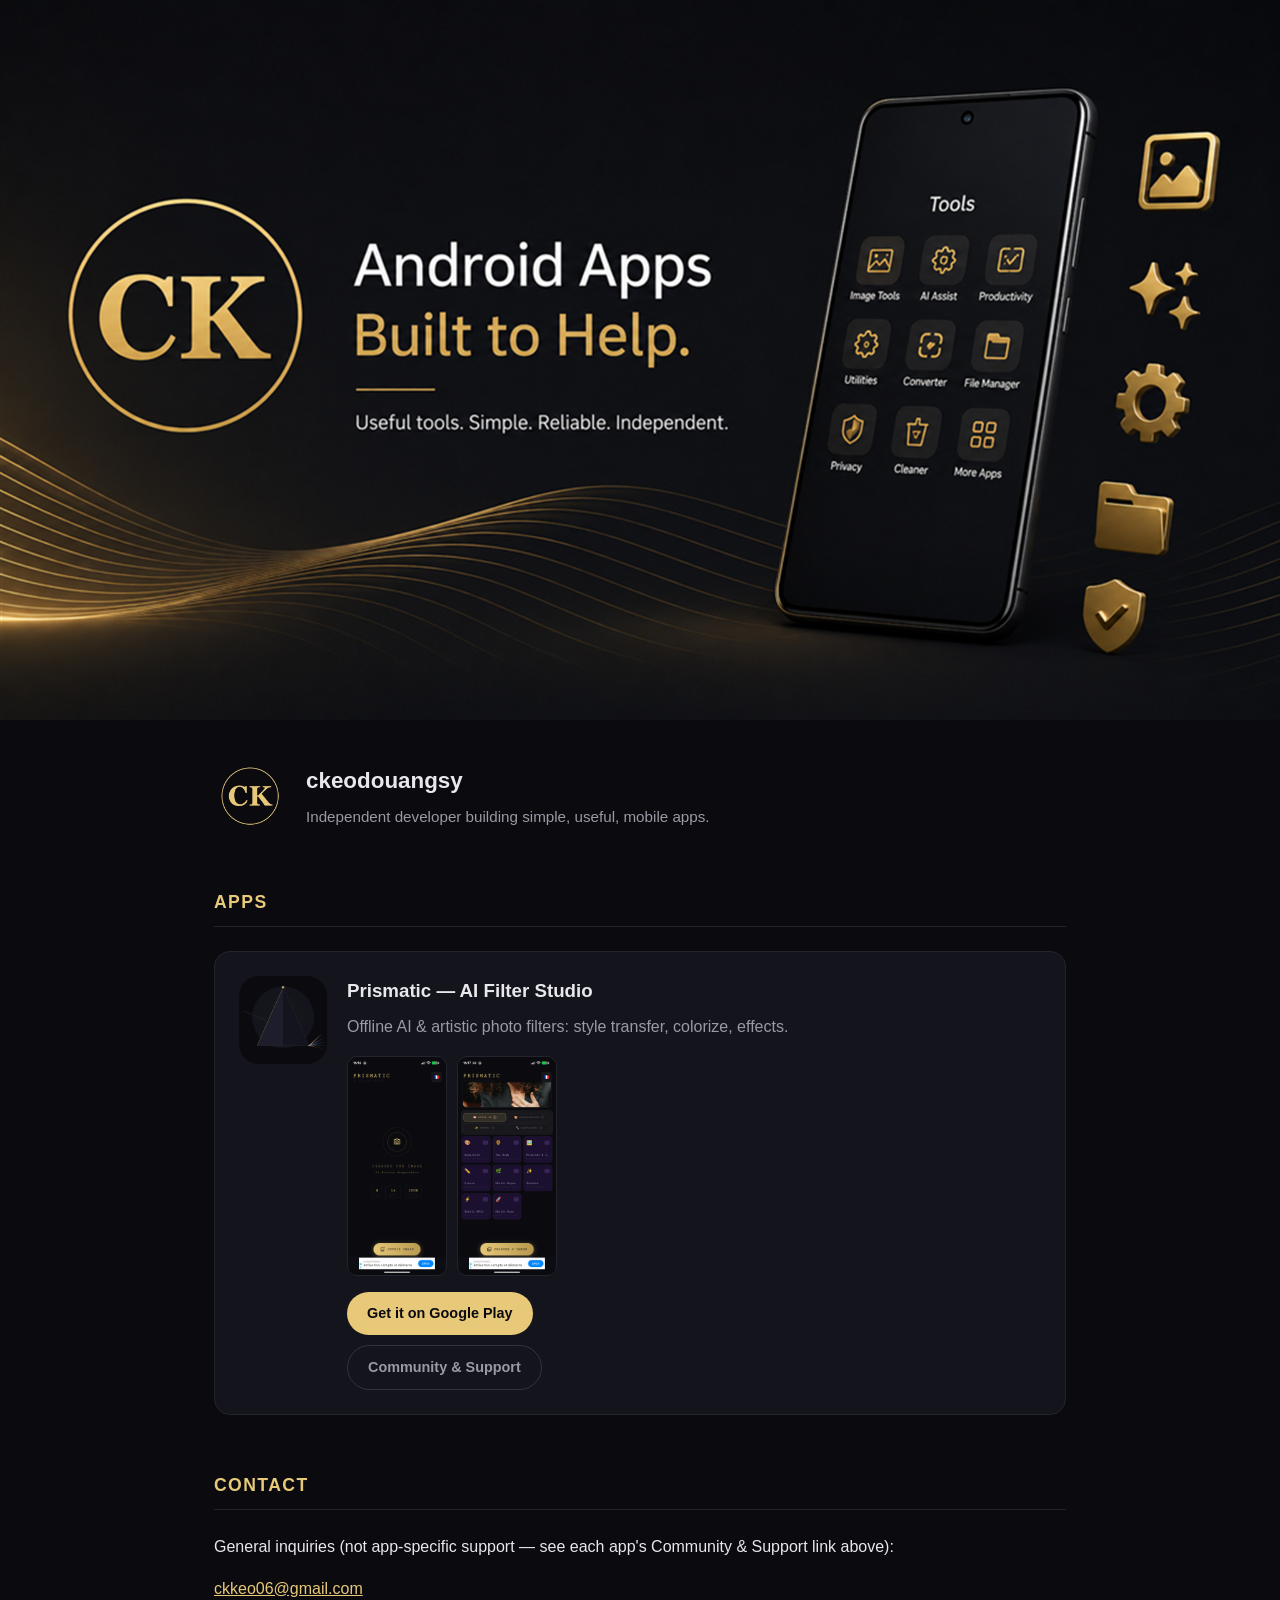
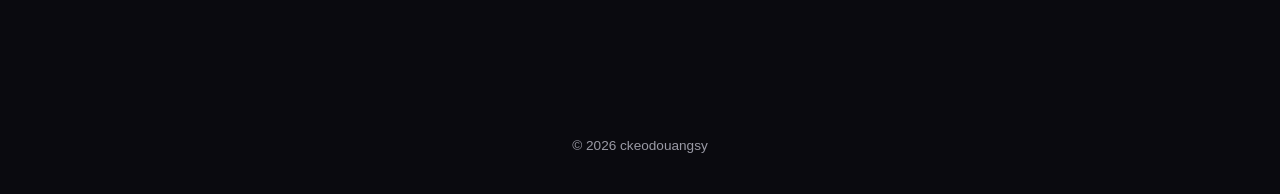
<file: index.html>
<!DOCTYPE html>
<html lang="en">
<head>
<meta charset="UTF-8">
<meta name="viewport" content="width=device-width, initial-scale=1.0">
<title>CK — Android Apps</title>
<link rel="icon" href="assets/ck-icon.png">
<link rel="stylesheet" href="style.css">
</head>
<body>

<header class="hero">
  <img src="assets/header.jpg" alt="CK — Android Apps. Built to Help." class="hero-img">
</header>

<main>
  <section class="developer">
    <img src="assets/ck-icon.png" alt="CK" class="dev-icon">
    <div>
      <h1>ckeodouangsy</h1>
      <p class="tagline">Independent developer building simple, useful, mobile apps.</p>
    </div>
  </section>

  <section class="apps">
    <h2>Apps</h2>

    <article class="app-card">
      <img src="assets/prismatic-icon.png" alt="Prismatic — AI Filter Studio icon" class="app-icon">
      <div class="app-info">
        <h3>Prismatic — AI Filter Studio</h3>
        <p>Offline AI &amp; artistic photo filters: style transfer, colorize, effects.</p>
        <div class="app-shots">
          <img src="assets/prismatic-shot-1.png" alt="Prismatic home screen">
          <img src="assets/prismatic-shot-2.png" alt="Prismatic filter selection">
        </div>
        <div class="app-links">
          <a class="play-badge" href="https://play.google.com/store/apps/details?id=com.ckeodouangsy.prismatic_ai_filter_studio" target="_blank" rel="noopener">
            Get it on Google Play
          </a>
          <a class="support-link" href="https://groups.google.com/g/art_prismatic" target="_blank" rel="noopener">
            Community &amp; Support
          </a>
        </div>
      </div>
    </article>

    <!-- Next app card goes here — give it its own support link (Google Group per app) -->
  </section>

  <section class="contact">
    <h2>Contact</h2>
    <p>General inquiries (not app-specific support — see each app's Community &amp; Support link above):</p>
    <p>
      <a href="mailto:ckkeo06@gmail.com">ckkeo06@gmail.com</a>
    </p>
  </section>
</main>

<footer>
  <p>&copy; 2026 ckeodouangsy</p>
</footer>

</body>
</html>
</file>
<file: style.css>
:root {
  --bg: #0A0A0F;
  --bg-card: #14141c;
  --gold: #E8C97A;
  --text: #E8E8EC;
  --text-dim: #9a9aa5;
}

* { box-sizing: border-box; }

body {
  margin: 0;
  background: var(--bg);
  color: var(--text);
  font-family: -apple-system, BlinkMacSystemFont, "Segoe UI", Roboto, Arial, sans-serif;
  line-height: 1.6;
}

.hero-img {
  display: block;
  width: 100%;
  height: auto;
}

main {
  max-width: 900px;
  margin: 0 auto;
  padding: 40px 24px 80px;
}

.developer {
  display: flex;
  align-items: center;
  gap: 20px;
  margin-bottom: 56px;
}

.dev-icon {
  width: 72px;
  height: 72px;
  border-radius: 50%;
  flex-shrink: 0;
}

.developer h1 {
  margin: 0 0 6px;
  font-size: 1.4rem;
}

.tagline {
  margin: 0;
  color: var(--text-dim);
  font-size: 0.95rem;
}

h2 {
  font-size: 1.1rem;
  text-transform: uppercase;
  letter-spacing: 0.08em;
  color: var(--gold);
  border-bottom: 1px solid #24242e;
  padding-bottom: 10px;
  margin-bottom: 24px;
}

.app-card {
  display: flex;
  gap: 20px;
  background: var(--bg-card);
  border: 1px solid #24242e;
  border-radius: 16px;
  padding: 24px;
  margin-bottom: 24px;
}

.app-icon {
  width: 88px;
  height: 88px;
  border-radius: 20px;
  flex-shrink: 0;
}

.app-info h3 {
  margin: 0 0 8px;
}

.app-info > p {
  color: var(--text-dim);
  margin: 0 0 16px;
}

.app-shots {
  display: flex;
  gap: 10px;
  margin-bottom: 16px;
  overflow-x: auto;
}

.app-shots img {
  height: 220px;
  border-radius: 10px;
  border: 1px solid #24242e;
}

.app-links {
  display: flex;
  flex-direction: column;
  align-items: flex-start;
  gap: 10px;
}

.play-badge {
  display: inline-block;
  background: var(--gold);
  color: #0A0A0F;
  font-weight: 600;
  text-decoration: none;
  padding: 10px 20px;
  border-radius: 999px;
  font-size: 0.9rem;
}

.support-link {
  display: inline-block;
  background: transparent;
  color: var(--text-dim);
  font-weight: 600;
  text-decoration: none;
  padding: 10px 20px;
  border-radius: 999px;
  border: 1px solid #33333e;
  font-size: 0.9rem;
}

.support-link:hover {
  color: var(--text);
  border-color: #4a4a58;
}

.contact {
  margin-top: 56px;
}

.contact a {
  color: var(--gold);
}

footer {
  text-align: center;
  color: var(--text-dim);
  font-size: 0.85rem;
  padding: 24px;
}

@media (max-width: 560px) {
  .app-card {
    flex-direction: column;
  }
  .app-shots img {
    height: 180px;
  }
}
</file>
